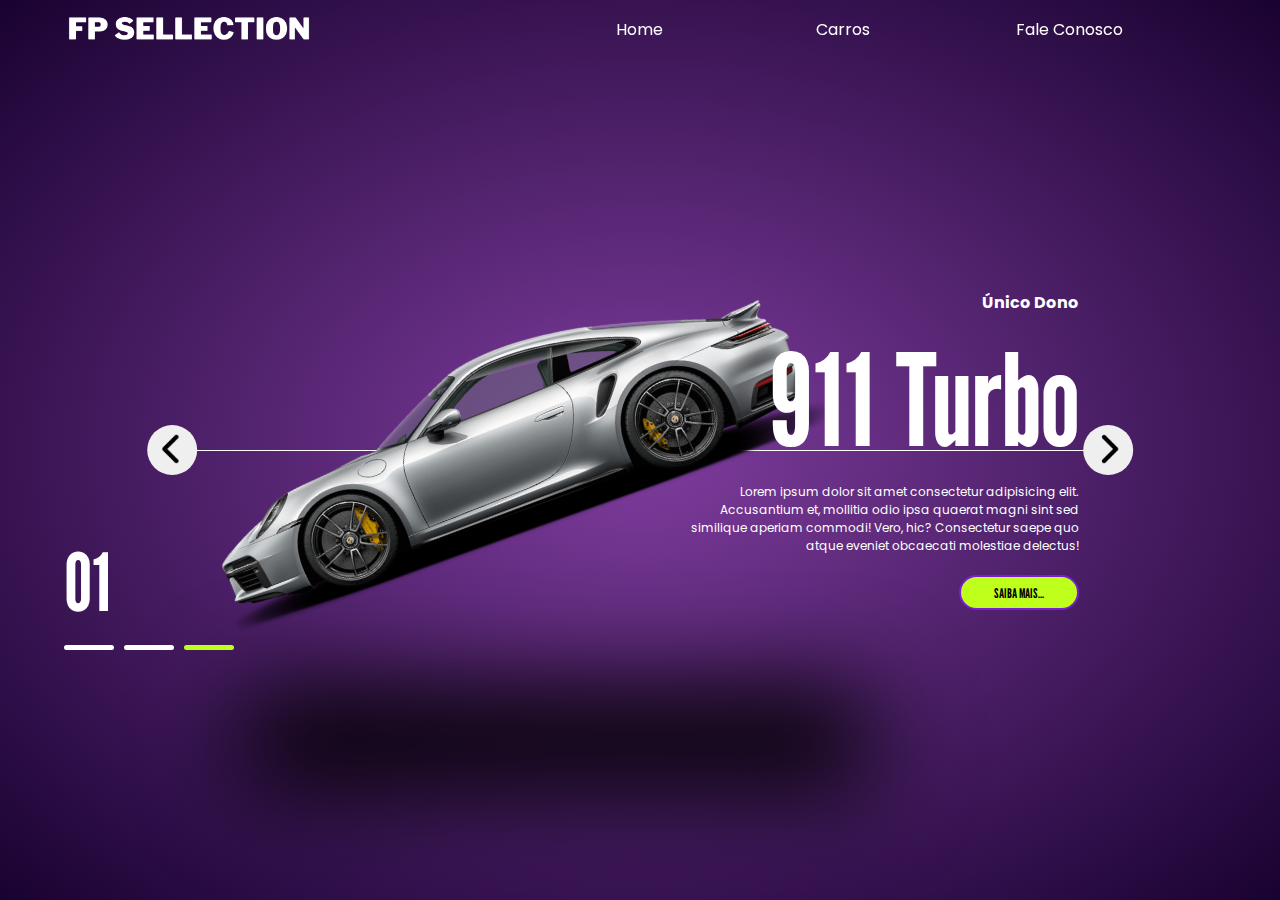
<file: index.html>
<!DOCTYPE html>
<html lang="pt-br">

<head>
    <meta charset="UTF-8">
    <meta name="viewport" content="width=device-width, initial-scale=1.0">
    <link rel="stylesheet" href="style.css">
    <link rel="preconnect" href="https://fonts.googleapis.com">
    <link rel="preconnect" href="https://fonts.gstatic.com" crossorigin>
    <link
        href="https://fonts.googleapis.com/css2?family=Poppins:ital,wght@0,100;0,200;0,300;0,400;0,500;0,600;0,700;0,800;0,900;1,100;1,200;1,300;1,400;1,500;1,600;1,700;1,800;1,900&display=swap"
        rel="stylesheet">
    <link rel="preconnect" href="https://fonts.googleapis.com">
    <link rel="preconnect" href="https://fonts.gstatic.com" crossorigin>
    <link
        href="https://fonts.googleapis.com/css2?family=League+Gothic&family=Poppins:ital,wght@0,100;0,200;0,300;0,400;0,500;0,600;0,700;0,800;0,900;1,100;1,200;1,300;1,400;1,500;1,600;1,700;1,800;1,900&display=swap"
        rel="stylesheet">
    <title>FP Selection</title>
</head>

<body>
    <header>
        <img src="./img/logo.png" alt="Logo FP">
        <nav>
            <ul>
                <li>Home</li>
                <li>Carros</li>
                <li>Fale Conosco</li>
            </ul>
        </nav>
    </header>

    <section class="container">

        <div class="list">
            <div class="item active">
                <div class="car-img">
                    <img src="./img/1.png" alt="imagem carro">
                </div>
                <div class="content">
                    <p class="car-information">Único Dono</p>
                    <h2>911 Turbo</h2>
                    <p class="description">Lorem ipsum dolor sit amet consectetur adipisicing elit. Accusantium et,
                        mollitia odio ipsa quaerat magni sint sed similique aperiam commodi! Vero, hic? Consectetur
                        saepe quo atque eveniet obcaecati molestiae delectus!</p>
                    <button class="information">Saiba mais...</button>
                </div>
            </div>

            <div class="item">
                <div class="car-img">
                    <img src="./img/2.png" alt="imagem carro">
                </div>
                <div class="content">
                    <p class="car-information">Comercível</p>
                    <h2>Ferrari</h2>
                    <p class="description">Lorem ipsum dolor sit amet consectetur adipisicing elit. Accusantium et,
                        mollitia odio ipsa quaerat magni sint sed similique aperiam commodi! Vero, hic? Consectetur
                        saepe quo atque eveniet obcaecati molestiae delectus!</p>
                    <button class="information">Saiba mais...</button>
                </div>
            </div>

            <div class="item">
                <div class="car-img">
                    <img src="./img/3.png" alt="imagem carro">
                </div>
                <div class="content">
                    <p class="car-information">2025</p>
                    <h2>Lamborghini</h2>
                    <p class="description">Lorem ipsum dolor sit amet consectetur adipisicing elit. Accusantium et,
                        mollitia odio ipsa quaerat magni sint sed similique aperiam commodi! Vero, hic? Consectetur
                        saepe quo atque eveniet obcaecati molestiae delectus!</p>
                    <button class="information">Saiba mais...</button>
                </div>
            </div>

        </div>

        <div class="arrows">
            <button id="prev"><img src="./img/arrow.png" alt="seta esquerda"></button>
            <button id="next"><img src="./img/arrow.png" alt="seta direita"></button>
        </div>

        <div class="indicators">
            <div class="number">01</div>
                <ul>
                    <li class="active"></li>
                    <li class="active"></li>
                    <li></li>
                </ul>
        </div>

    </section>

    <script src="script.js"></script>

</body>

</html>
</file>
<file: style.css>
*{
    margin: 0;
    padding: 0;
    box-sizing: border-box;
    list-style: none;
    font-family: "Poppins", sans-serif;
}

body{
    background-color: #000;
    color: #fff;
    font-size: 16px;
    overflow: hidden;
}

header {
    position: fixed;
    width: 90vw;
    left: 50%;
    transform: translateX(-50%);
    display: grid;
    align-items: center;
    grid-template-columns: 1fr 600px;
    gap: 10px;
    z-index: 2;

    & img {
        width: 250px;
    }
    & nav {
        & ul {
            display: grid;
            grid-template-columns: repeat(3, 200px);
        }
    }
}

section {
    background-image: radial-gradient(#7f3d9e, #190231);
    height: 100vh;
    position: relative;

    & .list {
        width: 70vw;
        height: 100%;
        margin: auto;
        position: relative;

        & .item {
            position: absolute;
            inset: 0;
        }

        & .car-img {
            position: absolute;
            top: 50%;
            transform: translateY(-50%);
            width: 70%;

            & img {
                width: 100%;
                transform: rotate(-25deg);
            }

            &::before {
                content: '';
                position: absolute;
                background-color: #000;
                width: 100%;
                height: 100px;
                top: 150%;
                left: 50px;
                border: 50%;
                filter: blur(50px);
            }
        }

        & .content {
            position: absolute;
            right: 1%;
            width: 70%;
            height: 100%;
            display: flex;
            flex-direction: column;
            justify-content: center;
            align-items: end;
            gap: 20px;
            	
            & .car-information {
                font-weight: bold;
            }

            & h2 {
                font-size: 8em;
                line-height: 1em;
                font-family: "League Gothic", sans-serif;
            }

            & .description {
                color: #fff;
                font-size: 12px;
                text-align: right;
                max-width: 400px;
            }

            & .information {
                border-radius: 30px;
                height: 35px;
                width: 120px;
                text-align: center;
                text-transform: uppercase;
                border: 2px solid #791fd3;
                background-color: #beff1b;
                color: #000;
                cursor: pointer;
                font-weight: bold;
                font-family: "League Gothic", sans-serif;
            }
        }

        &::before {
            content: '';
            position: absolute;
            height: 200px;
            width: 100%;
            top: 50%;
            border-top: 1px solid #fff;
        }

    }

    .arrows {
        width: 77vw;
        position: absolute;
        top: 50%;
        left: 50%;
        transform: translate(-50%, -25px);
        display: flex;
        justify-content: space-between;

        & button:nth-child(1) {
            & img {
                transform: scale(-1);
            }
        }

        & button {
            top: 60%;
            width: 50px;
            height: 50px;
            border-radius: 50px;
            border: none;
            cursor: pointer;

            & img {
                width: 30px;
                margin-top: 4px;
                cursor: pointer;
            }

            &:hover {
                background-color: #beff1b;
            }
        }
    }

    .indicators {
        position: absolute;
        top: 50%;
        left: 50%;
        transform: translateX(-50%);
        height: 200px;
        width: 90vw;
        display: flex;
        flex-direction: column;
        justify-content: end;
        gap: 15px;

        & .number {
            font-size: 5em;
            font-family: "League Gothic", sans-serif;
        }

        & ul {
            display: flex;
            gap: 10px;

            & li {
                width: 50px;
                height: 5px;
                background-color: #beff1b;
                border-radius: 5px;
                transition: 0.5em;
            }

            & .active {
                background-color: #fff;
            }
        }
    }

}

section {

    & .list {
    --calculation: 1;

        & .item {
            transform: translateX(calc(100vw * var(--calculation)));
            transition: 0.5s;
            opacity: 0;

            & .car-img {
                & img {
                    transform: rotate(0);
                    transition: 0.5s;
                    transition-delay: 0.3s;
                }
            }

            & .content {
                & .car-information, h2, .description, .information{
                    transform: translateX(200vw * var(--calculation));
                    transition: 0.7s;
                    transition-delay: 0.3s;
                    opacity: 0;
                }

                & h2{
                    transition-delay: 0.5s;
                }

                & .description{
                    transition-delay: 0.7s;
                }

                & .information{
                    transition-delay: 0.9s;
                }
            }
        }

        & .active {
            transform: translateX(0);
            transition: 0.5s;
            opacity: 1;

            & .car-img {
                & img {
                    transform: rotate(-20deg);
                }
            }

            & .content {
                & .car-information, h2, .description, .information{
                    transform: translateX(0);
                    opacity: 1;
                }
            }
        }


    }
}
</file>
